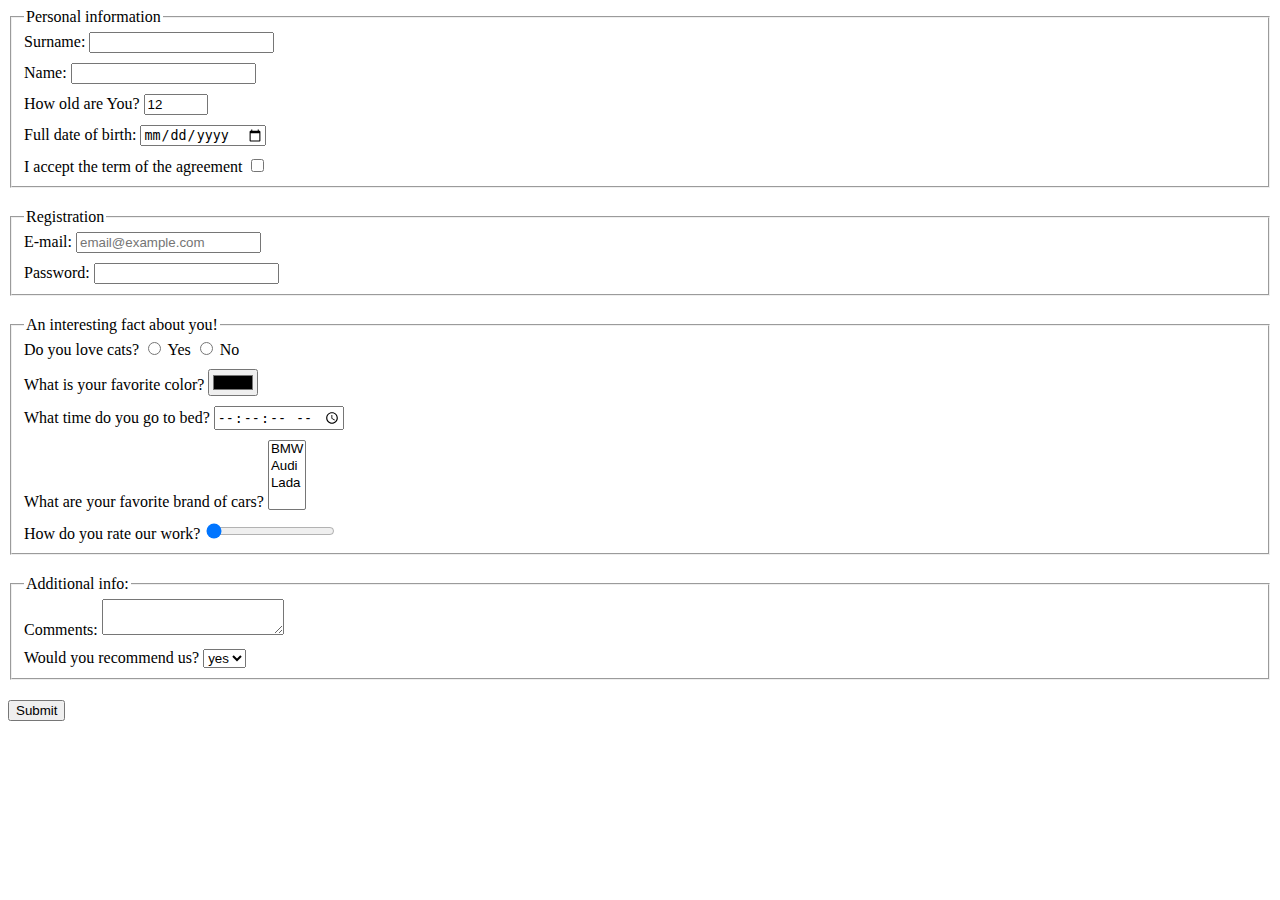
<file: index.html>
<!doctype html><html lang="en"><head><meta charset="UTF-8"><meta name="viewport" content="width=device-width, user-scalable=no, initial-scale=1.0, maximum-scale=1.0, minimum-scale=1.0"><meta http-equiv="X-UA-Compatible" content="ie=edge"><title>HTML Form</title><link rel="stylesheet" href="style.364e50de.css"></head><body> <form onsubmit="onSubmit()" method="post" action="https://mate-academy-form-lesson.herokuapp.com/create-application"> <fieldset class="form__block"> <legend>Personal information</legend> <div class="form__field"> <label for="surname">Surname:</label> <input type="text" name="Surname" id="surname" autocomplete="off" minlength="1" maxlength="50"> </div> <div class="form__field"> <label for="name">Name:</label> <input type="text" name="Name" id="name" required autocomplete="off" minlength="1" maxlength="50"> </div> <div class="form__field"> <label for="age">How old are You?</label> <input type="number" name="Age" id="age" value="12" max="100" min="12" required> </div> <div class="form__field"> <label for="birthday">Full date of birth:</label> <input type="date" name="Birthday" id="birthday"> </div> <div class="form__field"> <label for="agreement">I accept the term of the agreement</label> <input type="checkbox" name="Agreement" id="agreement"> </div> </fieldset> <fieldset class="form__block"> <legend>Registration</legend> <div class="form__field"> <label for="e-mail">E-mail:</label> <input type="email" name="E-mail" id="e-mail" placeholder="email@example.com" required> </div> <div class="form__field"> <label for="password">Password:</label> <input type="password" name="Password" id="password" required> </div> </fieldset> <fieldset class="form__block"> <legend>An interesting fact about you!</legend> <div class="form__field"> Do you love cats? <input type="radio" name="Cats" id="cats-yes"> <label for="cats-yes">Yes</label> <input type="radio" name="Cats" id="cats-no"> <label for="cats-no">No</label> </div> <div class="form__field"> <label for="color">What is your favorite color?</label> <input type="color" name="Color" id="color"> </div> <div class="form__field"> <label for="sleep-time">What time do you go to bed?</label> <input type="time" name="Sleep at" id="sleep-time" step="1"> </div> <div class="form__field"> <label for="car">What are your favorite brand of cars?</label> <select name="Fav Car" id="car" multiple> <option value="BMW">BMW</option> <option value="Audi">Audi</option> <option value="Lada">Lada</option> <option value=""></option> </select> </div> <div class="form__field"> How do you rate our work? <input type="range" name="Rating" value="0"> </div> </fieldset> <fieldset class="form__block"> <legend>Additional info:</legend> <div class="form__field"> <label for="comments">Comments:</label> <textarea name="Comments" id="comments" autocomplete="off" minlength="20" maxlength="300">
          </textarea> </div> <div class="form__field"> <label for="recommend">Would you recommend us?</label> <select id="recommend" name="Recommend"> <option value="yes" selected>yes</option> <option value="no">no</option> </select> </div> </fieldset> <button type="submit">Submit</button> </form> </body></html>
</file>
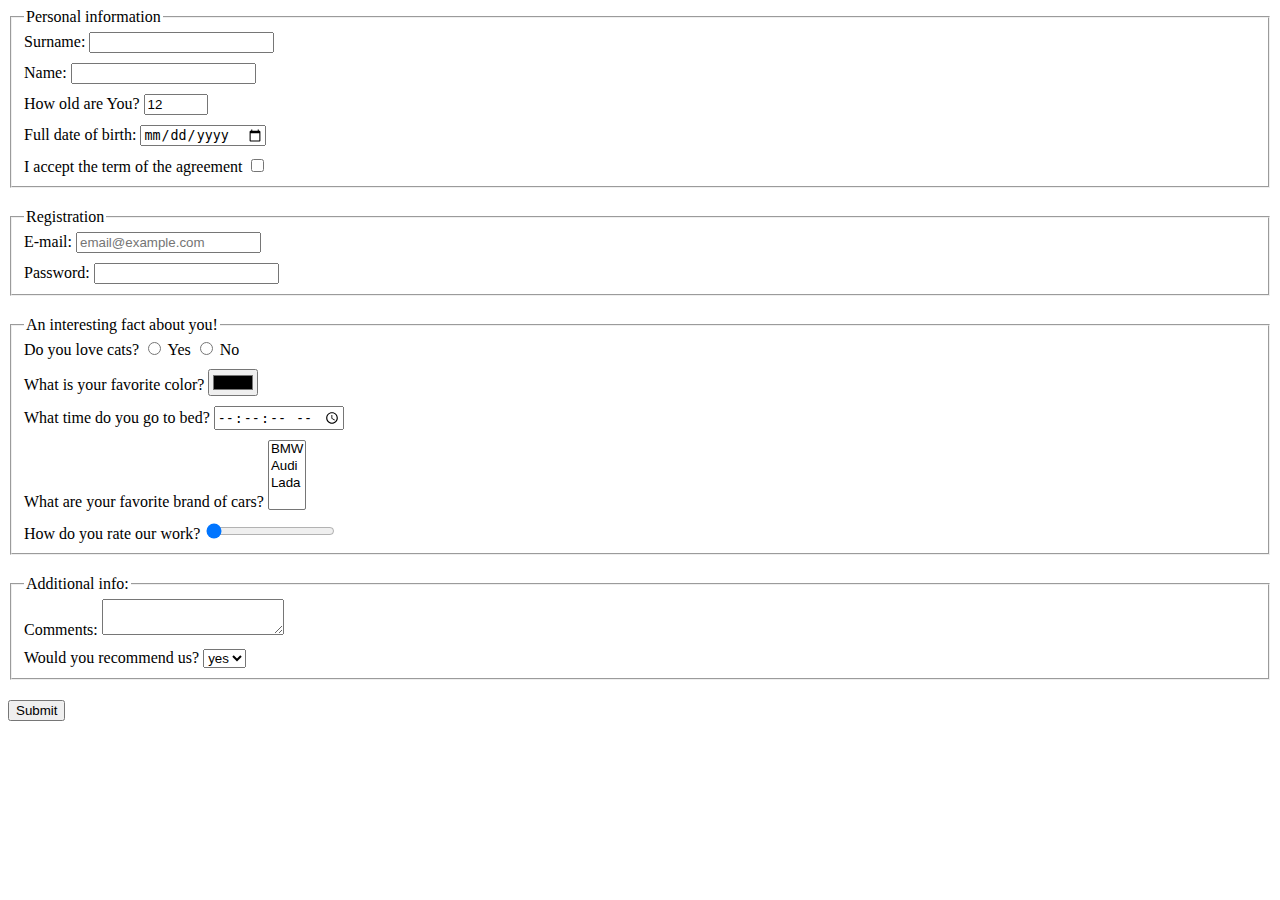
<file: src/index.html>
<!doctype html>
<html lang="en">
  <head>
    <meta charset="UTF-8">
    <meta
      name="viewport"
      content="width=device-width, user-scalable=no, initial-scale=1.0, maximum-scale=1.0, minimum-scale=1.0">
    <meta http-equiv="X-UA-Compatible" content="ie=edge">
    <title>HTML Form</title>
    <link rel="stylesheet" href="./style.css">
  </head>
  <body>
    <form
      onsubmit="onSubmit()"
      method="post"
      action="https://mate-academy-form-lesson.herokuapp.com/create-application"
    >
      <fieldset class="form__block">
        <legend>Personal information</legend>

        <div class="form__field">
          <label for="surname">Surname:</label>
          <input
            type="text"
            name="Surname"
            id="surname"
            autocomplete="off"
            minlength="1"
            maxlength="50"
          >
        </div>

        <div class="form__field">
          <label for="name">Name:</label>
          <input
            type="text"
            name="Name"
            id="name"
            required
            autocomplete="off"
            minlength="1"
            maxlength="50"
          >
        </div>

        <div class="form__field">
          <label for="age">How old are You?</label>
          <input
            type="number"
            name="Age"
            id="age"
            value="12"
            max="100"
            min="12"
            required
          >
        </div>

        <div class="form__field">
          <label for="birthday">Full date of birth:</label>
          <input
            type="date"
            name="Birthday"
            id="birthday"
          >
        </div>

        <div class="form__field">
          <label for="agreement">I accept the term of the agreement</label>
          <input
            type="checkbox"
            name="Agreement"
            id="agreement"
          >
        </div>
      </fieldset>

      <fieldset class="form__block">
        <legend>Registration</legend>

        <div class="form__field">
          <label for="e-mail">E-mail:</label>
          <input
            type="email"
            name="E-mail"
            id="e-mail"
            placeholder="email@example.com"
            required
          >
        </div>

        <div class="form__field">
          <label for="password">Password:</label>
          <input
            type="password"
            name="Password"
            id="password"
            required
          >
        </div>
      </fieldset>

      <fieldset class="form__block">
        <legend>An interesting fact about you!</legend>

        <div class="form__field">
          Do you love cats?
          <input
            type="radio"
            name="Cats"
            id="cats-yes"
          >
          <label for="cats-yes">Yes</label>

          <input
            type="radio"
            name="Cats"
            id="cats-no"
          >
          <label for="cats-no">No</label>
        </div>

        <div class="form__field">
          <label for="color">What is your favorite color?</label>
          <input
            type="color"
            name="Color"
            id="color"
          >
        </div>

        <div class="form__field">
          <label for="sleep-time">What time do you go to bed?</label>
          <input
            type="time"
            name="Sleep at"
            id="sleep-time"
            step="1"
          >
        </div>

        <div class="form__field">
          <label for="car">What are your favorite brand of cars?</label>
          <select
            name="Fav Car"
            id="car"
            multiple
          >
            <option value="BMW">BMW</option>
            <option value="Audi">Audi</option>
            <option value="Lada">Lada</option>
            <option value=""></option>
          </select>
        </div>

        <div class="form__field">
          How do you rate our work?
          <input
          type="range"
          name="Rating"
          value="0"
          >
        </div>
      </fieldset>

      <fieldset class="form__block">
        <legend>Additional info:</legend>

        <div class="form__field">
          <label for="comments">Comments:</label>
          <textarea
            name="Comments"
            id="comments"
            autocomplete="off"
            minlength="20"
            maxlength="300"
          >
          </textarea>
        </div>

        <div class="form__field">
          <label for="recommend">Would you recommend us?</label>
          <select
            id="recommend"
            name="Recommend"
          >
            <option value="yes" selected>yes</option>
            <option value="no">no</option>
          </select>
        </div>
      </fieldset>

      <button type="submit">Submit</button>
    </form>
  </body>
</html>
</file>
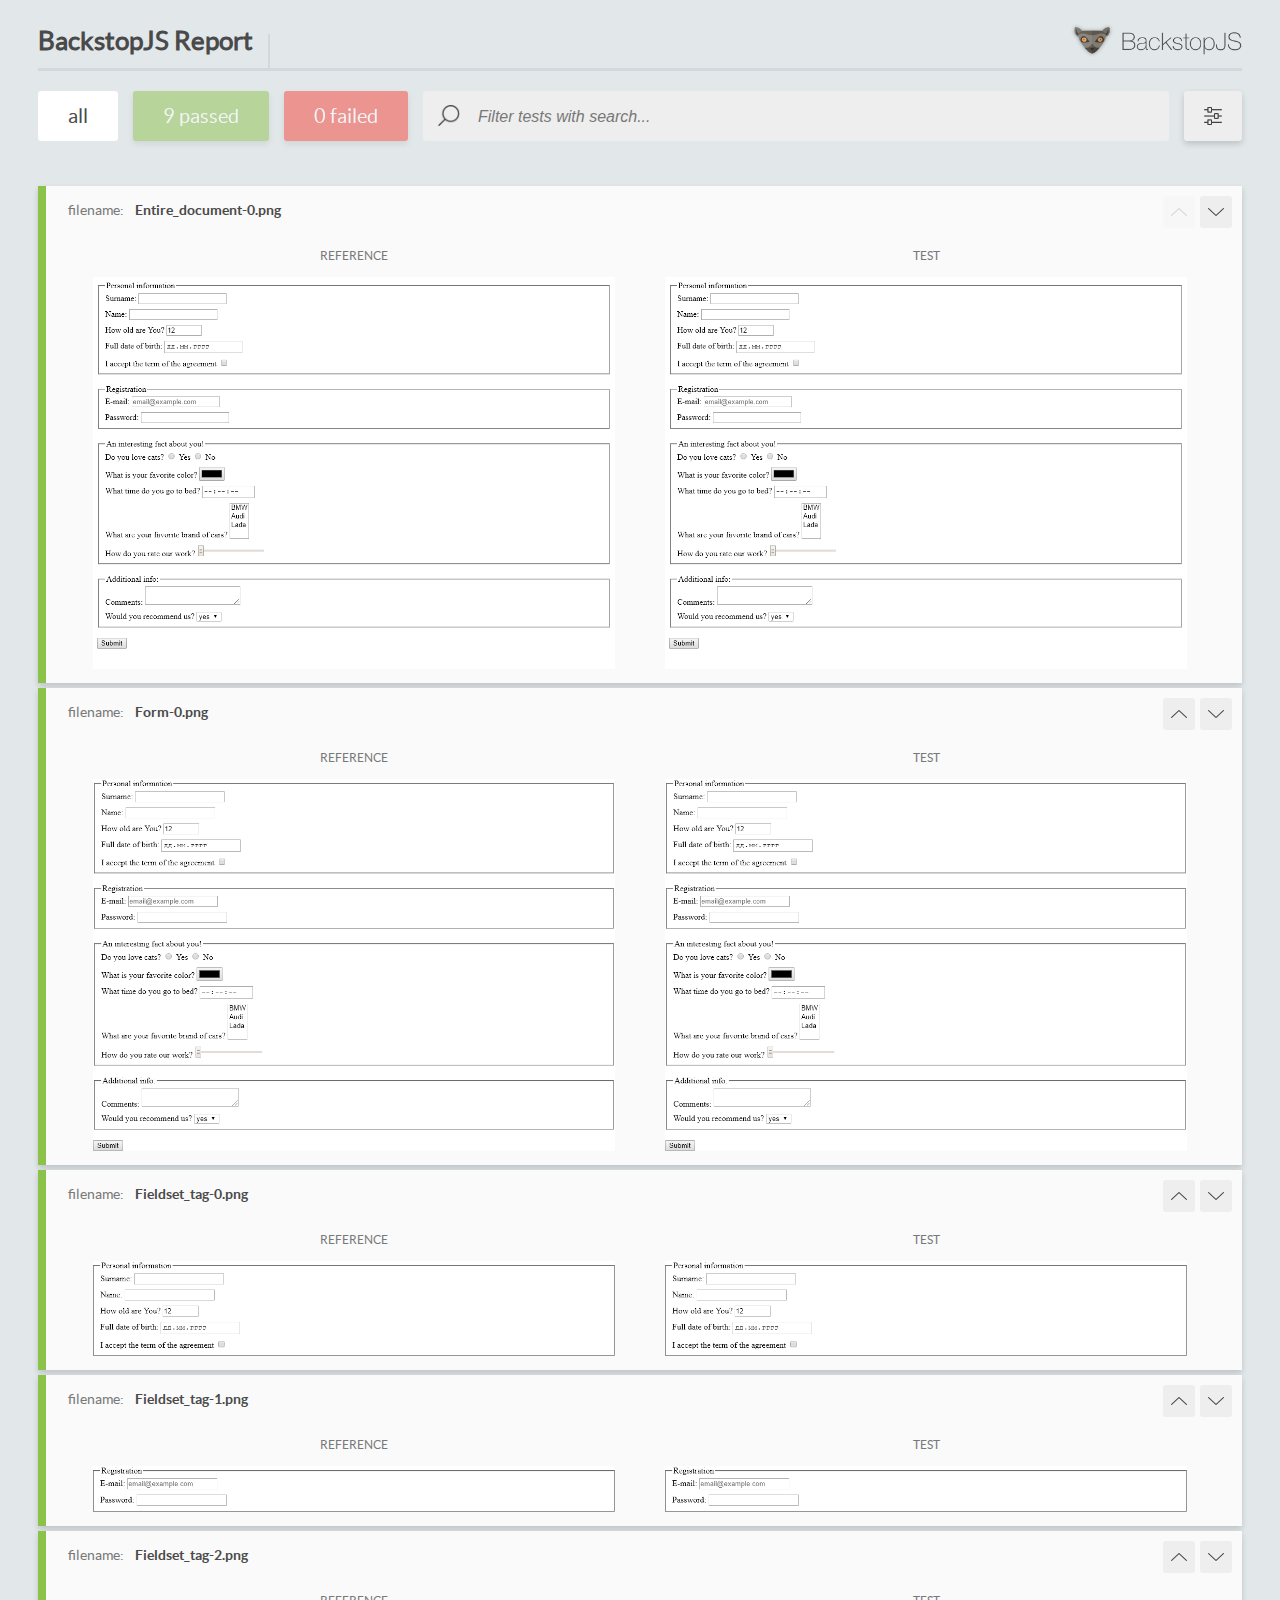
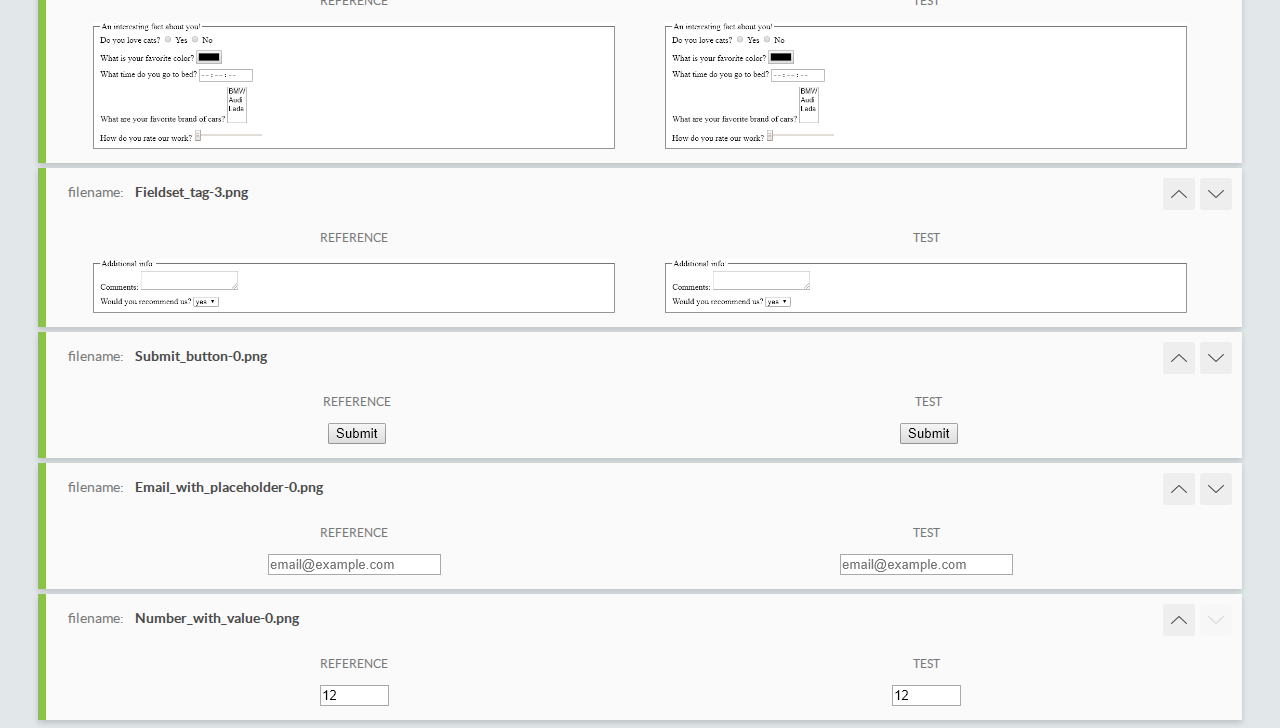
<file: report/html_report/index.html>
<!DOCTYPE html>
<html>
  <head>
    <meta charset="utf-8">
    <title>BackstopJS Report</title>

    <style>
      @font-face {
          font-family: 'latoregular';
          src: url('./assets/fonts/lato-regular-webfont.woff2') format('woff2'),
              url('./assets/fonts/lato-regular-webfont.woff') format('woff');
          font-weight: 400;
          font-style: normal;
      }
      @font-face {
          font-family: 'latobold';
          src: url('./assets/fonts/lato-bold-webfont.woff2') format('woff2'),
              url('./assets/fonts/lato-bold-webfont.woff') format('woff');
          font-weight: 700;
          font-style: normal;
      }

      .ReactModal__Body--open {
          overflow: hidden;
      }
      .ReactModal__Body--open .header {
        display: none;
      }

    </style>
  </head>
  <body style="background-color: #E2E7EA">
    <div id="root">

    </div>
    <script type="text/javascript">
      function report (report) { // eslint-disable-line no-unused-vars
        window.tests = report;
      }
    </script>
    <script type="text/javascript" src="config.js"></script>
    <script type="text/javascript" src="index_bundle.js"></script>
  </body>
</html>
</file>
<file: style.364e50de.css>
.form__block{margin-bottom:20px}.form__field{margin-bottom:10px}.form__field:last-child{margin-bottom:0}
/*# sourceMappingURL=style.364e50de.css.map */
</file>
<file: src/style.css>
/* styles go here */
.form__block {
  margin-bottom: 20px;
}

.form__field {
  margin-bottom: 10px;
}

.form__field:last-child {
  margin-bottom: 0;
}
</file>
